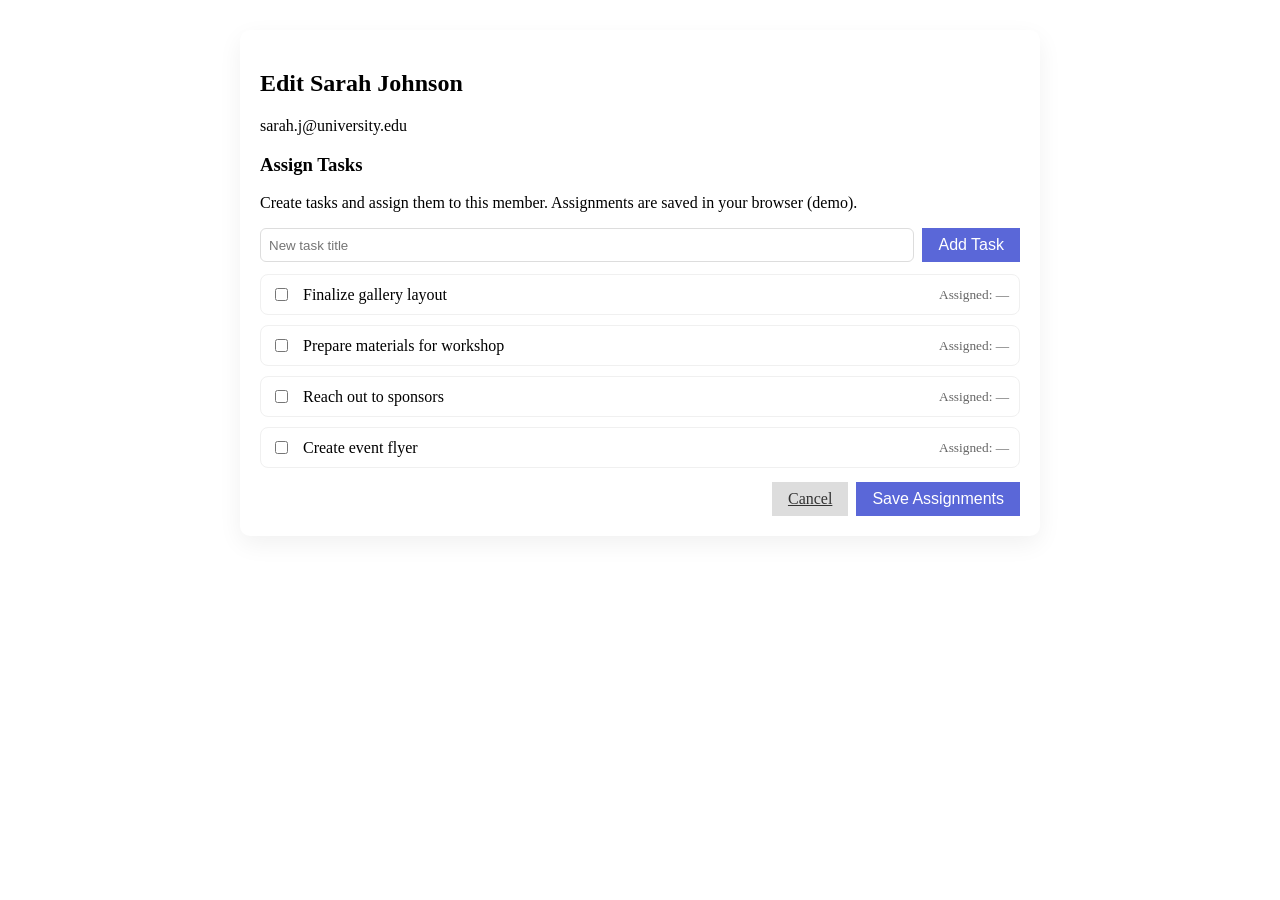
<file: admin-edit-member.html>
<!DOCTYPE html>
<html lang="en">
<head>
    <meta charset="utf-8">
    <meta name="viewport" content="width=device-width, initial-scale=1">
    <title>Admin — Edit Member</title>
    <link rel="stylesheet" href="profile-styles.css">
    <style>
        .admin-card{max-width:760px;margin:30px auto;padding:20px;background:#fff;border-radius:10px;box-shadow:0 8px 24px rgba(0,0,0,0.06)}
        .task-list{list-style:none;padding:0;margin:0;display:flex;flex-direction:column;gap:10px}
        .task-row{display:flex;align-items:center;gap:12px;padding:10px;border:1px solid #f0f0f0;border-radius:8px}
        .task-row label{flex:1}
        .form-actions{display:flex;justify-content:flex-end;gap:8px;margin-top:14px}
    </style>
</head>
<body>
    <!-- <header>
        <div class="container">
            <h1>Admin Edit Member</h1>
        </div>
    </header> -->

    <!-- <main class="container"> -->
        <div class="admin-card">
            <h2 id="member-title">Edit Member</h2>
            <p id="member-info">Loading...</p>

            <h3>Assign Tasks</h3>
            <p class="note">Create tasks and assign them to this member. Assignments are saved in your browser (demo).</p>

            <div style="display:flex;gap:8px;margin-bottom:12px">
                <input id="new-task-title" placeholder="New task title" style="flex:1;padding:8px;border:1px solid #ddd;border-radius:6px">
                <button id="add-task" class="btn-primary">Add Task</button>
            </div>

            <ul id="tasks" class="task-list"></ul>

            <div class="form-actions">
                <a href="index.html" class="btn-secondary">Cancel</a>
                <button id="save" class="btn-primary">Save Assignments</button>
            </div>
        </div>
    <!-- </main> -->

    <script>
        (function(){
            const params = new URLSearchParams(location.search);
            const memberId = params.get('memberId') || 'member-001';

            // sample members map (in real app this would come from server)
            const members = {
                'member-001': {id:'member-001', name:'Sarah Johnson', email:'sarah.j@university.edu'},
                'member-002': {id:'member-002', name:'Michael Chen', email:'m.chen@university.edu'},
                'member-003': {id:'member-003', name:'Emma Williams', email:'e.williams@university.edu'},
                'member-004': {id:'member-004', name:'James Rodriguez', email:'j.rodriguez@university.edu'},
                'member-005': {id:'member-005', name:'Olivia Brown', email:'o.brown@university.edu'},
                'member-006': {id:'member-006', name:'David Kim', email:'d.kim@university.edu'}
            };

            // load tasks list from localStorage (array of {id,title}) or fallback to sample
            const TASKS_KEY = 'tasks_list';
            const tasksSample = [
                {id:'1', title:'Finalize gallery layout'},
                {id:'2', title:'Prepare materials for workshop'},
                {id:'3', title:'Reach out to sponsors'},
                {id:'4', title:'Create event flyer'}
            ];

            function loadTasks(){
                try{
                    const raw = localStorage.getItem(TASKS_KEY);
                    if(!raw) return tasksSample.slice();
                    return JSON.parse(raw);
                }catch(e){ return tasksSample.slice(); }
            }

            function saveTasks(list){ localStorage.setItem(TASKS_KEY, JSON.stringify(list)); }

            const member = members[memberId] || {id:memberId, name:'Unknown'};
            document.getElementById('member-title').textContent = 'Edit  ' + member.name;
            document.getElementById('member-info').textContent = member.email || '';

            const ul = document.getElementById('tasks');

            function renderTasks(){
                ul.innerHTML = '';
                const tasks = loadTasks();
                tasks.forEach(t => {
                    const assigned = localStorage.getItem('task_assigned_' + t.id) || null;
                    const li = document.createElement('li');
                    li.className = 'task-row';
                    li.innerHTML = `
                        <input type="checkbox" class="assign-checkbox" data-task-id="${t.id}" ${assigned===memberId ? 'checked' : ''}>
                        <label>${t.title}</label>
                        <small style="color:#666">Assigned: ${assigned || '—'}</small>
                    `;
                    ul.appendChild(li);
                });
            }

            // add task handler
            document.getElementById('add-task').addEventListener('click', function(){
                const input = document.getElementById('new-task-title');
                const title = (input.value || '').trim();
                if(!title) return input.focus();
                const tasks = loadTasks();
                const id = Date.now().toString();
                tasks.unshift({id:id, title:title});
                saveTasks(tasks);
                input.value = '';
                renderTasks();
            });

            renderTasks();

            document.getElementById('save').addEventListener('click', function(){
                // Iterate checkboxes and write assignments to localStorage
                Array.from(document.querySelectorAll('.assign-checkbox')).forEach(cb => {
                    const taskId = cb.dataset.taskId;
                    const key = 'task_assigned_' + taskId;
                    if(cb.checked){
                        localStorage.setItem(key, memberId);
                    } else {
                        if(localStorage.getItem(key) === memberId) localStorage.removeItem(key);
                    }
                });
                alert('Assignments saved (demo). Returning to Members list.');
                location.href = 'index.html';
            });
        })();
    </script>
</body>
</html>
</file>
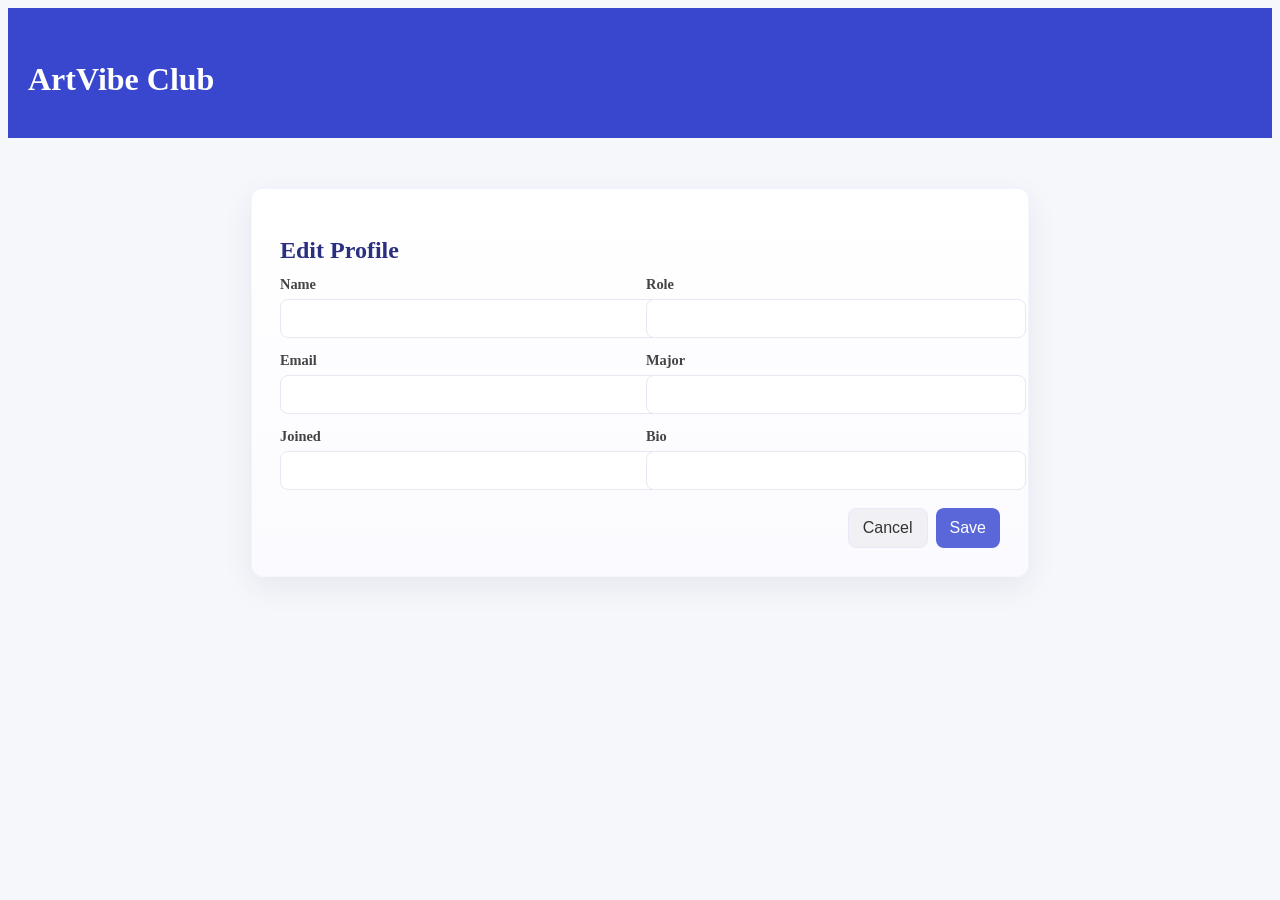
<file: edit-profile.html>
<!DOCTYPE html>
<html lang="en">
<head>
    <meta charset="utf-8">
    <meta name="viewport" content="width=device-width, initial-scale=1">
    <title>Edit Profile - ArtVibe Club</title>
    <link rel="stylesheet" href="profile-styles.css">
    <style>
        /* Improved edit form styles */
        body { background: #f6f7fb; }
        main { padding: 20px; }
        .edit-card{
            max-width:720px;
            margin:30px auto;
            padding:28px;
            background: linear-gradient(180deg,#ffffff,#fbfbff);
            border-radius:12px;
            box-shadow:0 10px 30px rgba(50,50,93,0.08);
            border:1px solid rgba(99,102,241,0.06);
        }
        .edit-card h2{margin-bottom:12px;color:#2b2f81;font-weight:700}
        .edit-row{display:flex;gap:12px;margin-bottom:14px}
        .edit-row .col{flex:1}
        .edit-card label{display:block;font-size:0.9rem;color:#444;margin-bottom:6px;font-weight:600}
        .edit-card input[type="text"], .edit-card input[type="email"]{
            width:100%;
            padding:10px 12px;
            border:1px solid #e6e9f2;
            border-radius:8px;
            background:#fff;
            font-size:0.95rem;
            transition:box-shadow .15s,border-color .15s;
        }
        .edit-card input:focus{outline:none;border-color:#6c7ae0;box-shadow:0 8px 20px rgba(108,122,224,0.12)}
        .form-actions{display:flex;gap:8px;justify-content:flex-end;margin-top:18px}
        .btn-primary{border-radius:8px;padding:10px 14px}
        .btn-secondary{border-radius:8px;padding:10px 14px;background:#f1f1f5;border:1px solid #e9e9f9}
        @media(max-width:600px){.edit-row{flex-direction:column}}
    </style>
</head>
<body>
    <header>
        <div class="container">
            <h1>ArtVibe Club</h1>
        </div>
    </header>

    <main>
        <div class="edit-card">
            <h2>Edit Profile</h2>
            <form id="edit-form">
                <div class="edit-row">
                    <div class="col">
                        <label for="name">Name</label>
                        <input id="name" name="name" type="text" required>
                    </div>
                    <div class="col">
                        <label for="role">Role</label>
                        <input id="role" name="role" type="text">
                    </div>
                </div>

                <div class="edit-row">
                    <div class="col">
                        <label for="email">Email</label>
                        <input id="email" name="email" type="email" required>
                    </div>
                    <div class="col">
                        <label for="major">Major</label>
                        <input id="major" name="major" type="text">
                    </div>
                </div>

                <div class="edit-row">
                    <div class="col">
                        <label for="joined">Joined</label>
                        <input id="joined" name="joined" type="text">
                    </div>
                    <div class="col">
                        <label for="bio">Bio</label>
                        <input id="bio" name="bio" type="text">
                    </div>
                </div>

                <div class="form-actions">
                    <button type="button" class="btn-secondary" id="cancel">Cancel</button>
                    <button type="submit" class="btn-primary">Save</button>
                </div>
            </form>
        </div>
    </main>

    <script>
        // Prefill form from query or fallback sample data
        (function () {
            function qs(name){
                const params = new URLSearchParams(location.search);
                return params.get(name);
            }

            const memberId = qs('memberId') || '';
            // Simple static mapping for demo — in real app, fetch from server
            const samples = {
                'member-001': {
                    name: 'Sarah Johnson',
                    email: 'sarah.j@university.edu',
                    major: 'Fine Arts',
                    role: 'President',
                    joined: 'Jan 2023',
                    bio: 'Creative director, painting & mixed media.'
                }
            };

            const data = samples[memberId] || {name:'', email:'', major:'', role:'', joined:'', bio:''};
            document.getElementById('name').value = data.name;
            document.getElementById('email').value = data.email;
            document.getElementById('major').value = data.major;
            document.getElementById('role').value = data.role;
            document.getElementById('joined').value = data.joined;
            document.getElementById('bio').value = data.bio;

            document.getElementById('cancel').addEventListener('click', function(){
                // go back to profile
                location.href = 'member-profile.html';
            });

            document.getElementById('edit-form').addEventListener('submit', function (e) {
                e.preventDefault();
                // For static demo, just show a confirmation and return to profile
                alert('Profile saved (demo). Returning to profile.');
                location.href = 'member-profile.html';
            });
        })();
    </script>
</body>
</html>
</file>
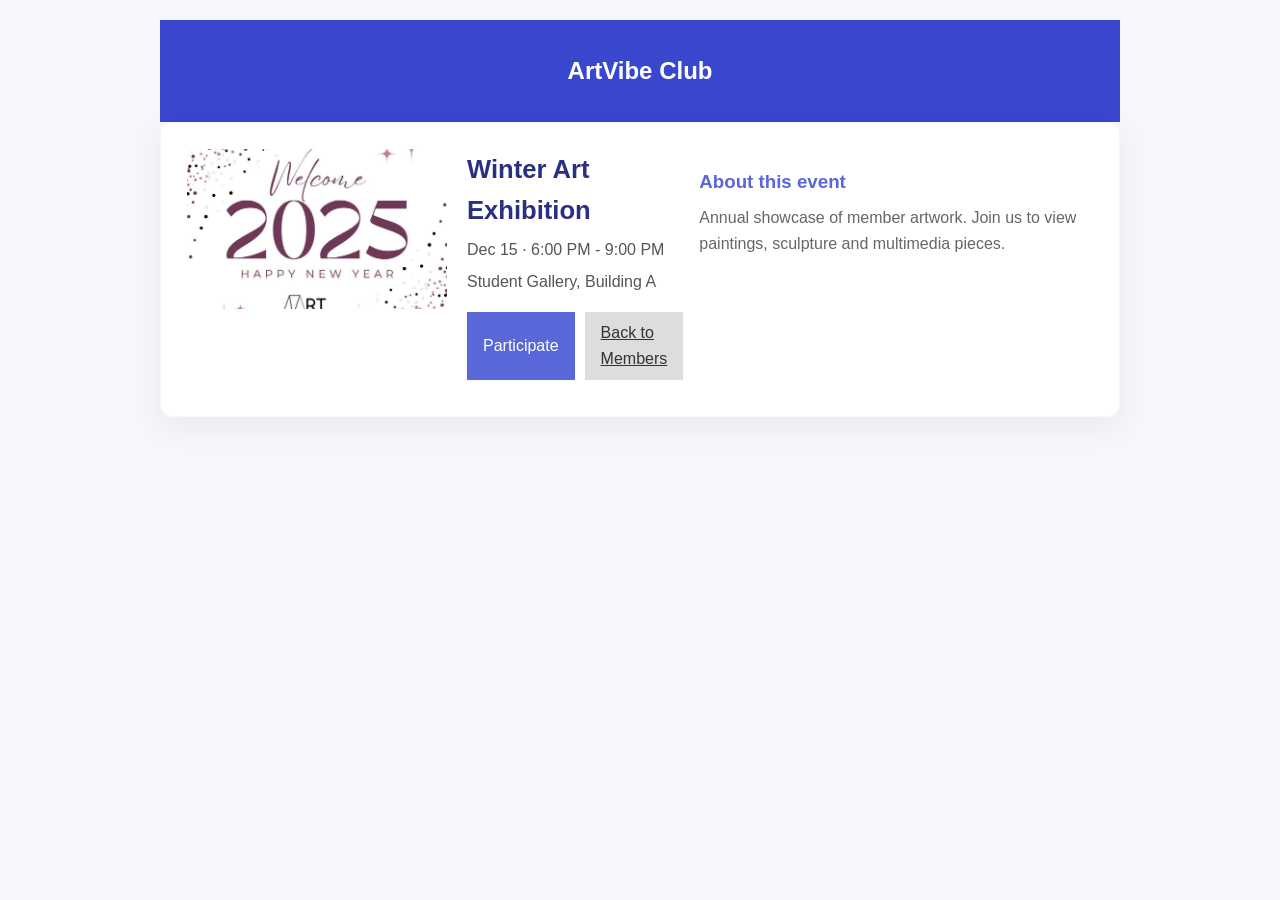
<file: event-detail.html>
<!DOCTYPE html>
<html lang="en">
<head>
    <meta charset="utf-8">
    <meta name="viewport" content="width=device-width, initial-scale=1">
    <title>Event Details - ArtVibe Club</title>
    <link rel="stylesheet" href="members-styles.css">
    <style>
        body{background:#f6f7fb;font-family:Arial,Helvetica,sans-serif;color:#222}
        .container{max-width:1000px;margin:0 auto;padding:20px}
        .event-card{background:#fff;border-radius:12px;padding:26px;box-shadow:0 10px 30px rgba(34,36,76,0.06);border:1px solid rgba(99,102,241,0.06)}
        .event-header{display:flex;gap:20px;align-items:flex-start}
        .event-image{width:260px;height:160px;object-fit:cover;border-radius:10px;flex-shrink:0}
        .event-meta h1{margin:0 0 6px 0;color:#2b2f81;font-size:1.6rem}
        .event-meta p{margin:6px 0;color:#555}
        .event-details{margin-top:18px;color:#444;line-height:1.6}
        .actions{display:flex;gap:10px;margin-top:18px}
        .participating{background:#2f855a;color:#fff}
        .note{color:#666;margin-top:10px}
        @media (max-width:720px){
            .event-header{flex-direction:column;align-items:stretch}
            .event-image{width:100%;height:200px;border-radius:8px}
            .event-meta{margin-top:10px}
        }
    </style>
</head>
<body>
    <div class="container">
        <header>
            <h2>ArtVibe Club</h2>
        </header>

        <div class="event-card" id="event-card">
            <div class="event-header">
                <img id="event-image" class="event-image" src="post-image.jpg" alt="event">
                <div class="event-meta">
                    <h1 id="event-title">Event Title</h1>
                    <p id="event-date">Dec 15 · 6:00 PM - 9:00 PM</p>
                    <p id="event-location">Student Gallery, Building A</p>
                    <div class="actions">
                        <button id="participate-btn" class="btn-primary">Participate</button>
                        <a href="members-page.html" class="btn-secondary">Back to Members</a>
                    </div>
                    <div id="participation-note" class="note" aria-live="polite"></div>
                </div>
            </div>

            <div class="event-details" id="event-details">
                <h3>About this event</h3>
                <p id="event-description">Full event description goes here. This is a static demo page showing details about the selected event.</p>
            </div>
        </div>
    </div>

    <script>
        // Render event details based on ?eventId= query parameter and enable participate
        (function(){
            function qs(name){ const p = new URLSearchParams(location.search); return p.get(name); }
            const id = qs('eventId') || '1';

            // Sample events map
            const events = {
                '1':{
                    title: 'Winter Art Exhibition',
                    date: 'Dec 15 · 6:00 PM - 9:00 PM',
                    location: 'Student Gallery, Building A',
                    img: 'post-image.jpg',
                    desc: 'Annual showcase of member artwork. Join us to view paintings, sculpture and multimedia pieces.'
                },
                '2':{
                    title: 'Photography Workshop',
                    date: 'Dec 20 · 3:00 PM - 5:00 PM',
                    location: 'Media Lab, Building C',
                    img: 'post-image2.jpg',
                    desc: 'Learn portrait photography techniques with hands-on exercises led by club officers.'
                },
                '3':{
                    title: 'Club Meeting',
                    date: 'Jan 05 · 5:00 PM - 7:00 PM',
                    location: 'Club Room 302',
                    img: 'post-image3.jpg',
                    desc: 'Monthly planning and social gathering — all members welcome to propose ideas and volunteer.'
                }
            };

            const ev = events[id] || events['1'];
            document.getElementById('event-title').textContent = ev.title;
            document.getElementById('event-date').textContent = ev.date;
            document.getElementById('event-location').textContent = ev.location;
            document.getElementById('event-image').src = ev.img;
            document.getElementById('event-description').textContent = ev.desc;

            const key = 'participate_event_' + id;
            const btn = document.getElementById('participate-btn');
            const note = document.getElementById('participation-note');

            function updateState(){
                const joined = localStorage.getItem(key) === '1';
                if(joined){ btn.textContent = 'You are participating'; btn.classList.add('participating'); btn.disabled = true; note.textContent = 'You are signed up for this event.'; }
                else { btn.textContent = 'Participate'; btn.classList.remove('participating'); btn.disabled = false; note.textContent = ''; }
            }

            btn.addEventListener('click', function(){
                localStorage.setItem(key,'1');
                updateState();
                alert('Participation recorded (demo).');
            });

            updateState();
        })();
    </script>
</body>
</html>
</file>
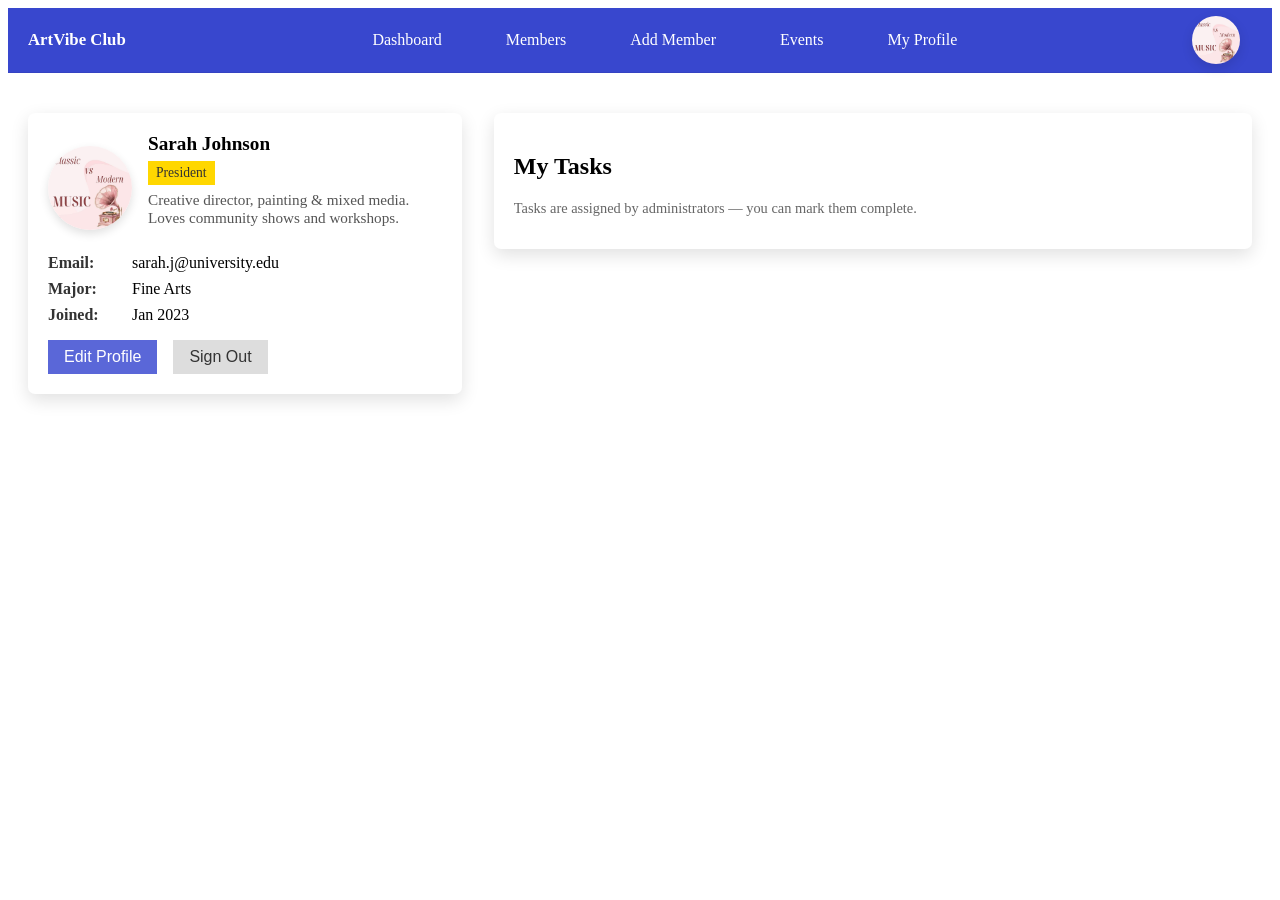
<file: member-profile.html>
<!DOCTYPE html>
<html lang="en">
<head>
    <meta charset="UTF-8">
    <meta name="viewport" content="width=device-width, initial-scale=1.0">
    <!DOCTYPE html>
    <html lang="en">
    <head>
        <meta charset="UTF-8">
        <meta name="viewport" content="width=device-width, initial-scale=1.0">
        <link rel="stylesheet" href="profile-styles.css">
        <title>Member Profile - ArtVibe Club</title>
    </head>
    <body class="member-view" data-member-id="member-001">
        <nav>
            <div class="container">
                <div class="nav-left">
                    <a class="nav-brand" href="index.html">ArtVibe Club</a>
                </div>
                <ul>
                    <li><a href="index.html">Dashboard</a></li>
                    <li><a href="members-page.html">Members</a></li>
                    <li><a href="members-page.html#add-member">Add Member</a></li>
                    <li><a href="members-page.html#events">Events</a></li>
                    <li><a href="member-profile.html">My Profile</a></li>
                </ul>
                <img class="profile-image" src="post-image3.jpg" alt="profile">
            </div>
        </nav>

        <div class="profile-main container">

            <aside class="profile-info">
                <div class="profile-header">
                    <img class="profile-avatar" src="post-image3.jpg" alt="Member avatar">
                    <div class="profile-meta">
                        <h2 id="member-name">Sarah Johnson</h2>
                        <div class="role-row"><span class="badge badge-president">President</span></div>
                        <p class="member-bio">Creative director, painting & mixed media. Loves community shows and workshops.</p>
                    </div>
                </div>

                <div class="info-list">
                    <div class="info-row"><strong>Email:</strong> <span id="member-email">sarah.j@university.edu</span></div>
                    <div class="info-row"><strong>Major:</strong> <span id="member-major">Fine Arts</span></div>
                    <div class="info-row"><strong>Joined:</strong> <span id="member-joined">Jan 2023</span></div>
                </div>

                <div class="form-actions">
                    <button class="btn-primary" id="edit-profile">Edit Profile</button>
                    <button class="btn-secondary" id="sign-out">Sign Out</button>
                </div>
            </aside>

            <section class="member-tasks">
                <h2>My Tasks</h2>
                <p class="member-note">Tasks are assigned by administrators — you can mark them complete.</p>

                <ul class="task-list" id="task-list"></ul>
            </section>

        </div>

        <script>
            // Member-only view: show only tasks assigned to current member and prevent member deletes/adds
            document.addEventListener('DOMContentLoaded', function () {
                const body = document.body;
                const memberId = body.dataset.memberId || '';
                const isMemberView = body.classList.contains('member-view');
                const taskList = document.getElementById('task-list');

                // Render tasks dynamically from localStorage 'tasks_list'
                function loadTasks(){
                    try{ return JSON.parse(localStorage.getItem('tasks_list') || '[]'); }catch(e){ return [] }
                }

                function renderTasksForMember(){
                    taskList.innerHTML = '';
                    const tasks = loadTasks();
                    tasks.forEach(t => {
                        const assignedLocal = localStorage.getItem('task_assigned_' + t.id) || null;
                        const assigned = assignedLocal !== null ? assignedLocal : (t.assigned || '');
                        if(isMemberView && assigned !== memberId) return;
                        const li = document.createElement('li');
                        li.className = 'task-item' + (localStorage.getItem('task_completed_' + t.id) === '1' ? ' completed' : '');
                        li.dataset.id = t.id;
                        li.innerHTML = `<label><input type="checkbox" class="task-checkbox" ${localStorage.getItem('task_completed_' + t.id) === '1' ? 'checked' : ''}> ${t.title}</label>
                            <span class="task-meta">${t.due || ''}</span>
                            <button class="btn-small btn-delete btn-task-delete">Delete</button>`;
                        taskList.appendChild(li);
                    });
                    // hide delete buttons for members
                    if(isMemberView) Array.from(taskList.querySelectorAll('.btn-task-delete')).forEach(btn => btn.style.display = 'none');
                }

                renderTasksForMember();

                // Allow marking tasks complete/incomplete and persist
                taskList.addEventListener('change', function (e) {
                    if (e.target.classList.contains('task-checkbox')) {
                        const li = e.target.closest('.task-item');
                        if (!li) return;
                        const id = li.dataset.id;
                        const completed = e.target.checked;
                        li.classList.toggle('completed', completed);
                        if(completed) localStorage.setItem('task_completed_' + id, '1'); else localStorage.removeItem('task_completed_' + id);
                    }
                });

                // Prevent member-side deletion via clicks (safety)
                document.addEventListener('click', function (e) {
                    if (e.target.classList.contains('btn-task-delete')) {
                        if (isMemberView) {
                            // ignore — only admins can delete tasks
                            e.preventDefault();
                            return;
                        }
                        const li = e.target.closest('.task-item');
                        if (li) li.remove();
                    }
                });

                // Wire Edit Profile button to static edit page, passing memberId
                const editBtn = document.getElementById('edit-profile');
                if (editBtn) {
                    editBtn.addEventListener('click', function () {
                        // navigate to the static edit page; include member id in query
                        const qs = memberId ? ('?memberId=' + encodeURIComponent(memberId)) : '';
                        window.location.href = 'edit-profile.html' + qs;
                    });
                }
            });
        </script>
    </body>
    </html>
</file>
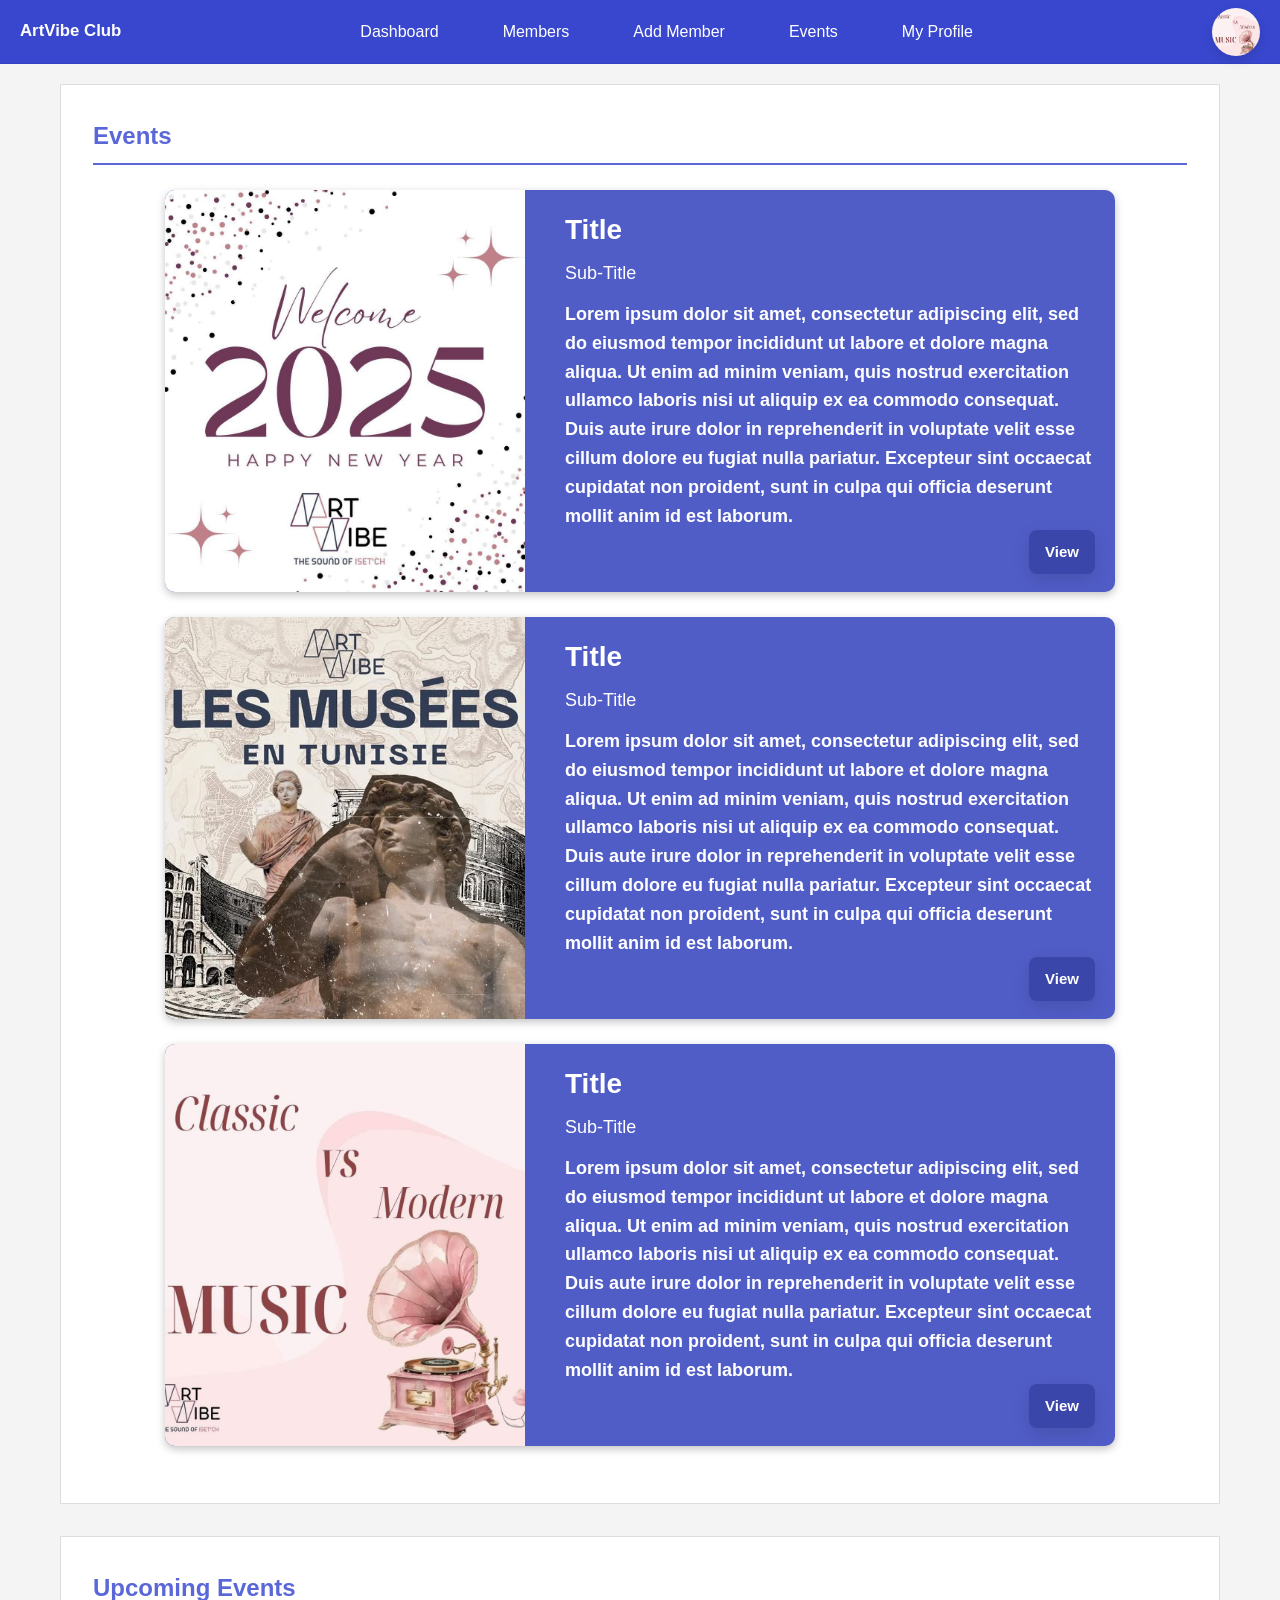
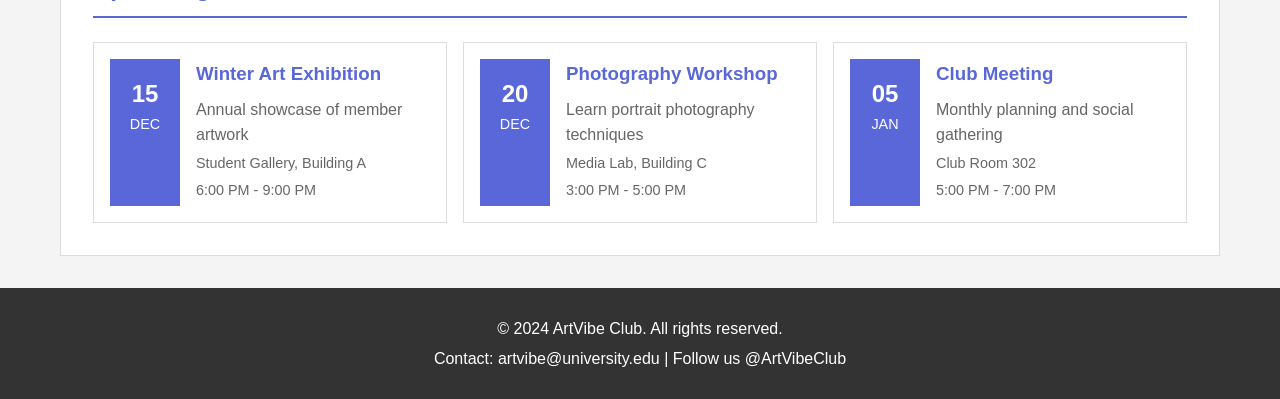
<file: members-page.html>
<!DOCTYPE html>
<html lang="en">
<head>
    <meta charset="UTF-8">
    <meta name="viewport" content="width=device-width, initial-scale=1.0">
    <title>ArtVibe - Member Management</title>
    <link rel="stylesheet" href="members-styles.css">
</head>
<body>
    <nav>
        <div class="container">
            <div class="nav-left">
                <a class="nav-brand" href="index.html">ArtVibe Club</a>
            </div>
            <ul>
                <li><a href="index.html">Dashboard</a></li>
                <li><a href="members-page.html">Members</a></li>
                <li><a href="members-page.html#add-member">Add Member</a></li>
                <li><a href="members-page.html#events">Events</a></li>
                <li><a href="member-profile.html">My Profile</a></li>
            </ul>
            <img class="profile-image" src="post-image3.jpg" alt="profile">
        </div>
    </nav>

    <main class="container">

        <section id="Events" class="section">
            <h2>Events</h2>
            <div class="member-event">
                <img class="post-image" src="post-image.jpg" alt="">
                <div class="post-details">
                    <h3>Title</h3>
                    <h4>Sub-Title</h4>
                    <div>Lorem ipsum dolor sit amet, consectetur adipiscing elit, sed do eiusmod tempor incididunt ut labore et dolore magna aliqua. Ut enim ad minim veniam, quis nostrud exercitation ullamco laboris nisi ut aliquip ex ea commodo consequat. Duis aute irure dolor in reprehenderit in voluptate velit esse cillum dolore eu fugiat nulla pariatur. Excepteur sint occaecat cupidatat non proident, sunt in culpa qui officia deserunt mollit anim id est laborum.</div>
                    <div class="button-position">
                        <a class="post-button" href="event-detail.html?eventId=1">View</a>
                    </div>
                </div>
                
            </div>
            <div class="member-event">
                <img class="post-image" src="post-image2.jpg" alt="">
                <div class="post-details">
                    <h3>Title</h3>
                    <h4>Sub-Title</h4>
                    <div>Lorem ipsum dolor sit amet, consectetur adipiscing elit, sed do eiusmod tempor incididunt ut labore et dolore magna aliqua. Ut enim ad minim veniam, quis nostrud exercitation ullamco laboris nisi ut aliquip ex ea commodo consequat. Duis aute irure dolor in reprehenderit in voluptate velit esse cillum dolore eu fugiat nulla pariatur. Excepteur sint occaecat cupidatat non proident, sunt in culpa qui officia deserunt mollit anim id est laborum.</div>
                    <div class="button-position">
                        <a class="post-button" href="event-detail.html?eventId=2">View</a>
                    </div>
                </div>
            </div>
            <div class="member-event">
                <img class="post-image" src="post-image3.jpg" alt="">
                <div class="post-details">
                    <h3>Title</h3>
                    <h4>Sub-Title</h4>
                    <div>Lorem ipsum dolor sit amet, consectetur adipiscing elit, sed do eiusmod tempor incididunt ut labore et dolore magna aliqua. Ut enim ad minim veniam, quis nostrud exercitation ullamco laboris nisi ut aliquip ex ea commodo consequat. Duis aute irure dolor in reprehenderit in voluptate velit esse cillum dolore eu fugiat nulla pariatur. Excepteur sint occaecat cupidatat non proident, sunt in culpa qui officia deserunt mollit anim id est laborum.</div>
                    <div class="button-position">
                        <a class="post-button" href="event-detail.html?eventId=3">View</a>
                    </div>
                </div>
            </div>
        </section>

<!-- UPCOMING EVENTS -->
        <section id="events" class="section">
            <h2>Upcoming Events</h2>
            <div class="events-grid">
                <div class="event-card">
                    <div class="event-date">
                        <span class="date-day">15</span>
                        <span class="date-month">DEC</span>
                    </div>
                    <div class="event-details">
                        <h3>Winter Art Exhibition</h3>
                        <p>Annual showcase of member artwork</p>
                        <p class="event-location">Student Gallery, Building A</p>
                        <p class="event-time">6:00 PM - 9:00 PM</p>
                    </div>
                </div>
                <div class="event-card">
                    <div class="event-date">
                        <span class="date-day">20</span>
                        <span class="date-month">DEC</span>
                    </div>
                    <div class="event-details">
                        <h3>Photography Workshop</h3>
                        <p>Learn portrait photography techniques</p>
                        <p class="event-location">Media Lab, Building C</p>
                        <p class="event-time">3:00 PM - 5:00 PM</p>
                    </div>
                </div>
                <div class="event-card">
                    <div class="event-date">
                        <span class="date-day">05</span>
                        <span class="date-month">JAN</span>
                    </div>
                    <div class="event-details">
                        <h3>Club Meeting</h3>
                        <p>Monthly planning and social gathering</p>
                        <p class="event-location">Club Room 302</p>
                        <p class="event-time">5:00 PM - 7:00 PM</p>
                    </div>
                </div>
            </div>
        </section>
    </main>

    <footer>
        <div class="container">
            <p>&copy; 2024 ArtVibe Club. All rights reserved.</p>
            <p>Contact: artvibe@university.edu | Follow us @ArtVibeClub</p>
        </div>
    </footer>
</body>
</html>
</file>
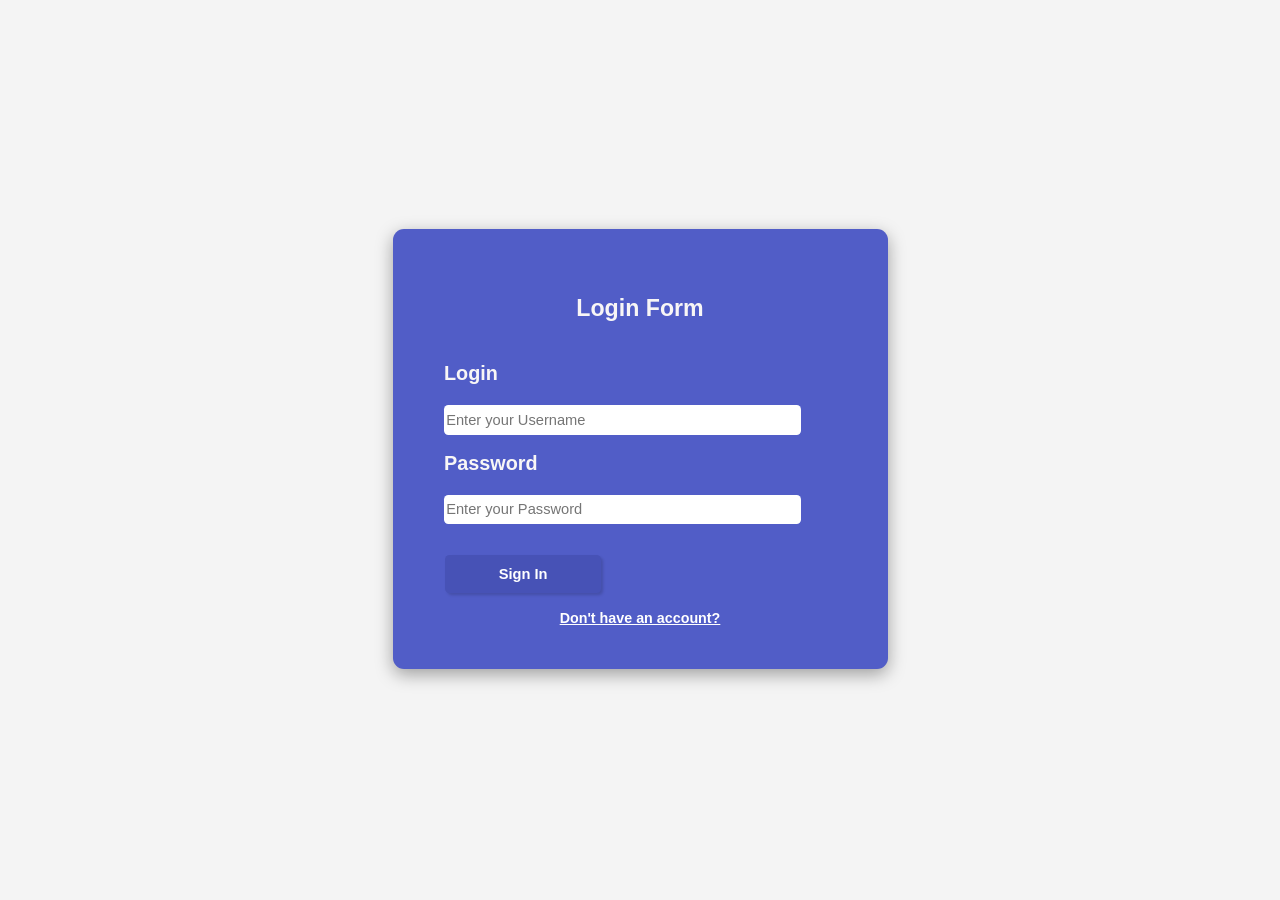
<file: sign-in.html>
<!DOCTYPE html>
<html lang="en">
<head>
    <meta charset="UTF-8">
    <meta name="viewport" content="width=device-width, initial-scale=1.0">
    <link rel="stylesheet" href="signin-styles.css">
    <title>Document</title>
</head>
<body>
    <div class="centered-div">
        <div class="sign-in-box">
            <h3>Login Form</h3>
            <table>
               <form action="/Databse/login.php" method="POST">
                    <tr>
                        <td class="td-style">
                            <label for="">Login</label>
                        </td>
                    </tr>
                    <tr>
                        <td class="td-style">
                            <input type="text" name="member_email" id="" placeholder="Enter your Username">
                        </td>
                    </tr>
                    <tr>
                        <td class="td-style">
                            <label for="">Password</label>
                        </td>
                    </tr>
                    <tr>
                        <td class="td-style">
                            <input type="password" name="member_password" id="" placeholder="Enter your Password">
                        </td>
                    </tr>
                    <tr>
                        <td>
                            <button type="submit" class="sign-in-button">Sign In</button>
                        </td>
                    </tr>
               </form>
            </table>
            
            <a href="sign-up.html">Don't have an account?</a>
        </div>
    </div>
</body>
</html>
</file>
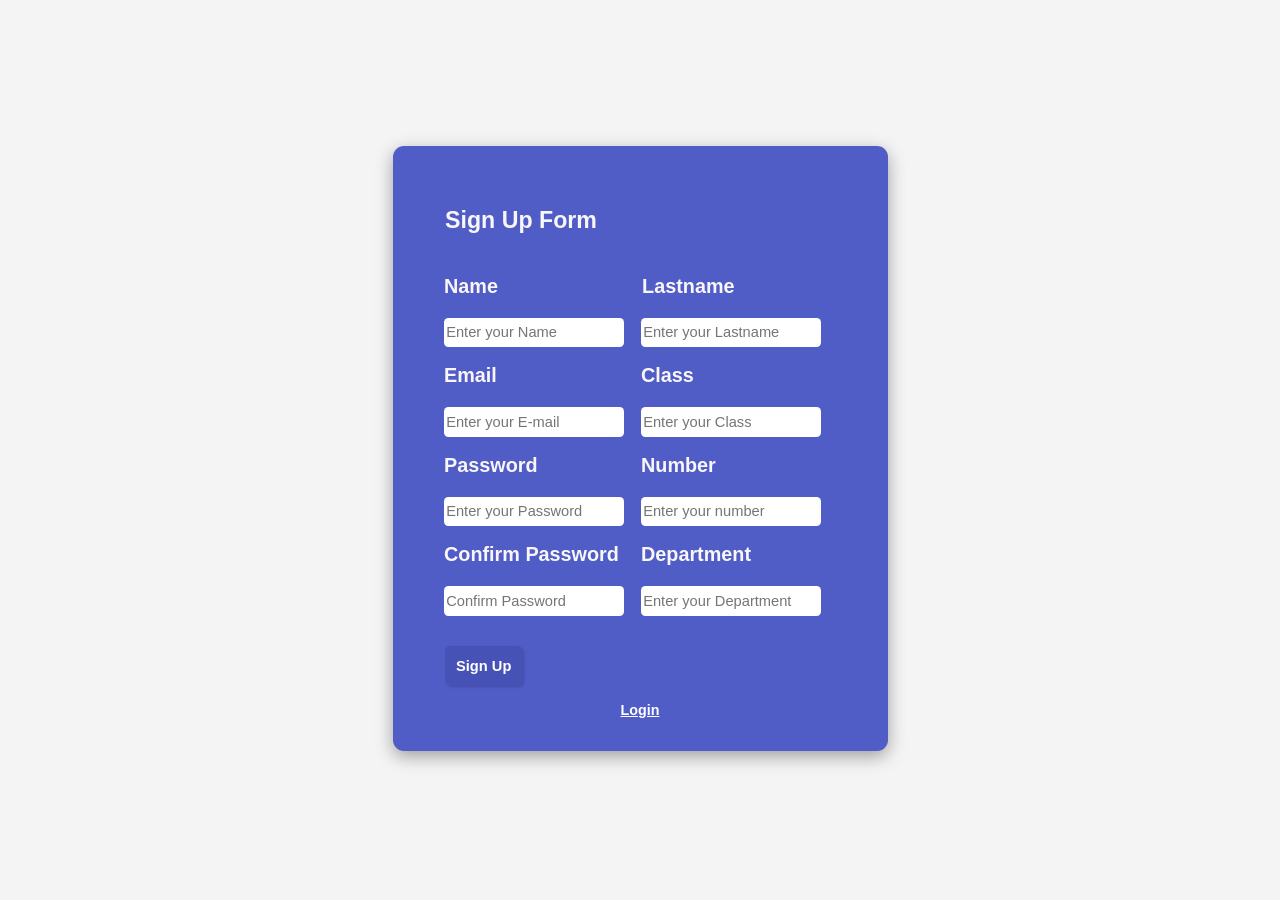
<file: sign-up.html>
<!DOCTYPE html>
<html lang="en">
<head>
    <meta charset="UTF-8">
    <meta name="viewport" content="width=device-width, initial-scale=1.0">
    <link rel="stylesheet" href="signin-styles.css">
    <title>Document</title>
</head>
<body>
    <div class="centered-div">
        <div class="sign-up-box">
            
            <table >
               <form action="./Databse/save_member.php" method="POST">
                    <tr >
                        <td colspan="2">
                            <h3>Sign Up Form</h3>
                        </td>
                    </tr>
                    <tr>
                        <td class="td-style">
                            <label for="">Name</label>
                        </td>
                        <td>
                            <label for="">Lastname</label>
                        </td>
                    </tr>
                    <tr>
                        <td class="td-style">
                            <input type="text" name="member_name" id="" placeholder="Enter your Name" required>
                        </td>
                        <td class="td-style">
                            <input type="text" name="member_lastname" id="" placeholder="Enter your Lastname" required>
                        </td>
                    </tr>
                    <tr>
                        <td class="td-style">
                            <label for="">Email</label>
                        </td>
                        <td class="td-style">
                            <label for="">Class</label>
                        </td>
                    </tr>
                    <tr>
                        <td class="td-style">
                            <input type="email" name="member_email" id="" placeholder="Enter your E-mail" required>
                        </td>
                        <td class="td-style">
                            <input type="text" name="member_class" id="" placeholder="Enter your Class" required>
                        </td>
                    </tr>
                    
                    <tr>
                        <td class="td-style">
                            <label for="">Password</label>
                        </td>
                        <td class="td-style">
                            <label for="">Number</label>
                        </td>
                    </tr>
                    <tr>
                        <td class="td-style">
                            <input type="password" name="member_password" placeholder="Enter your Password" required>
                        </td>
                        <td class="td-style">
                            <input type="number" name="member_number" id="" placeholder="Enter your number" required>
                        </td>
                    </tr>
                    <tr>
                        <td class="td-style">
                            <label for="">Confirm Password</label>
                        </td>
                        <td class="td-style">
                            <label for="">Department</label>
                        </td>
                    </tr>
                    <tr>
                        <td class="td-style">
                            <input type="password" name="confirm_password" placeholder="Confirm Password" required>
                        </td>
                        <td class="td-style">
                            <input type="text" name="member_department" id="" placeholder="Enter your Department" required>
                        </td>
                    </tr>
                    <tr>
                        <td>
                            <button class="sign-in-button" type="submit">Sign Up</button>
                        </td>
                    </tr>
                    
               </form>
            </table>
            
            <a href="sign-in.html">Login</a>
        </div>
    </div>
</body>
</html>
</file>
<file: profile-styles.css>
/* Reset and Base Styles */
/* * {
    margin: 0;
    padding: 0;
    box-sizing: border-box;
}

body {
    font-family: Arial, sans-serif;
    line-height: 1.6;
    color: #333;
    background-color: #f4f4f4;
} */

.container {
    max-width: 100%;
    margin: 0 auto;
    padding: 0 20px;
    display: flex;
    justify-content: space-between;
    align-items: center ;
}

/* Header Styles */
header {
    background-color: #3847ce;
    color: white;
    padding: 2rem 0;
    text-align: center;
}

header h1 {
    font-size: 2rem;
    margin-bottom: 0.5rem;
}

.tagline {
    font-size: 1rem;
}

/* Navigation Styles */
.nav-brand{color:#fff;font-weight:700;text-decoration:none;font-size:1.05rem;margin-right:12px;display:inline-flex;align-items:center}
.nav-left{display:flex;align-items:center;height:100%}
nav {
    height: 64px; /* slightly reduced */
    background-color: #3847ce; /* club color */
    border-bottom: 1px solid rgba(0,0,0,0.06);
    color: white;
}
.profile-image{
    height:48px;
    width:48px;
    border-radius: 50%;
    object-fit: cover;
    margin-right:12px;
    box-shadow: rgba(0, 0, 0, 0.12) 0px 4px 12px;
}
nav ul {
    list-style: none;
    display: flex;
    justify-content: center;
    align-items: center;
    padding: 0;
    height:100%;
}

nav .container { height: 100%; align-items: center; }

nav ul li a { display:inline-flex; align-items:center; height:100%; }

nav ul li {
    margin: 0 1rem;
}

nav ul li a {
    text-decoration: none;
    color: #fff;
    padding: 0.5rem 1rem;
    border-radius:6px;
}

nav ul li a:hover {
    background-color: rgba(255,255,255,0.08);
    color: #fff;
}
.profile-main{
    display:flex;
    gap:2rem;
    justify-content: space-between;
    align-items: flex-start;
    margin-top:20px;
}
.profile-info{
    width:34%;
    background-color:white;
    margin-top:20px;
    padding:20px;
    border-radius: 7px;
    box-shadow: rgba(0, 0, 0, 0.12) 0px 6px 18px;
}
.profile-header{
    display:flex;
    gap:16px;
    align-items:center;
    margin-bottom:12px;
}
.profile-avatar{
    width:84px;
    height:84px;
    border-radius:50%;
    object-fit:cover;
    box-shadow: rgba(0,0,0,0.12) 0 4px 10px;
}
.profile-meta h2{ 
    margin:0 0 6px 0;
    font-size:1.2rem;
}
.member-bio{ 
    font-size:0.95rem;
    color:#555;
    margin-top:6px;
}
.info-list{
    margin-top:12px;
    display:flex;
    flex-direction:column;
    gap:8px;
}
.info-row strong{width:80px; display:inline-block; color:#333}
.member-tasks{
    width:62%;
    height:auto;
    background-color:white;
    margin-top:20px;
    padding:20px;
    border-radius: 7px;
    box-shadow: rgba(0, 0, 0, 0.12) 0px 6px 18px;
}

/* Task list styles */
.task-form{
    display:flex;
    gap:8px;
    margin-bottom:12px;
}
.task-form input[type="text"]{
    flex:1;
    padding:8px 10px;
    border:1px solid #ddd;
    border-radius:4px;
}
.task-list{list-style:none;padding:0;margin:0;display:flex;flex-direction:column;gap:10px}
.task-item{display:flex;align-items:center;justify-content:space-between;gap:12px;padding:10px;border:1px solid #f0f0f0;border-radius:6px}
.task-item label{flex:1;cursor:pointer}
.task-item .task-meta{color:#777;font-size:0.85rem;margin-left:12px}
.task-item.completed{background-color:#f0fff4;border-color:#d9f7e2;text-decoration:line-through;color:#666}
.btn-task-delete{background:#ff6b6b;border:none;padding:6px 8px;border-radius:4px;color:white}
.btn-task-delete:hover{opacity:0.95}

/* Member-only view: hide admin actions */
.member-view .btn-task-delete{display:none}
.member-note{font-size:0.9rem;color:#666;margin-bottom:12px}

/* Main Content */
main {
    padding: 2rem 0;
}

.section {
    background-color: white;
    padding: 2rem;
    margin-bottom: 2rem;
    border: 1px solid #ddd;
}

.section h2 {
    color: #5a67d8;
    margin-bottom: 1.5rem;
    font-size: 1.5rem;
    border-bottom: 2px solid #5a67d8;
    padding-bottom: 0.5rem;
}

/* Dashboard Stats */
.stats-grid {
    display: grid;
    grid-template-columns: repeat(auto-fit, minmax(200px, 1fr));
    gap: 1rem;
    margin-top: 1.5rem;
}

.stat-card {
    background-color: #5a67d8;
    color: white;
    padding: 1.5rem;
    text-align: center;
}

.stat-card h3 {
    font-size: 1rem;
    margin-bottom: 1rem;
}

.stat-number {
    font-size: 2rem;
    font-weight: bold;
}

/* Search Bar */
.search-bar {
    display: flex;
    gap: 1rem;
    margin-bottom: 1.5rem;
}

.search-input {
    flex: 1;
    padding: 0.5rem;
    border: 1px solid #ddd;
    font-size: 1rem;
}

.search-input:focus {
    outline: none;
    border-color: #5a67d8;
}

/* Members Table */
.members-table {
    width: 100%;
    border-collapse: collapse;
    margin-top: 1rem;
}

.members-table thead {
    background-color: #5a67d8;
    color: white;
}

.members-table th {
    padding: 0.75rem;
    text-align: left;
}

.members-table td {
    padding: 0.75rem;
    border-bottom: 1px solid #ddd;
}

.members-table tbody tr:hover {
    background-color: #f9f9f9;
}

/* Badges */
.badge {
    display: inline-block;
    padding: 0.25rem 0.5rem;
    font-size: 0.85rem;
}

.badge-president {
    background-color: #ffd700;
    color: #333;
}

.badge-officer {
    background-color: #5a67d8;
    color: white;
}

.badge-member {
    background-color: #ddd;
    color: #333;
}

/* Buttons */
.btn-primary,
.btn-secondary,
.btn-small {
    padding: 0.5rem 1rem;
    border: none;
    font-size: 1rem;
    cursor: pointer;
}

.btn-primary {
    background-color: #5a67d8;
    color: white;
}

.btn-primary:hover {
    background-color: #4c51bf;
}

.btn-secondary {
    background-color: #ddd;
    color: #333;
}

.btn-secondary:hover {
    background-color: #ccc;
}

.btn-small {
    padding: 0.25rem 0.5rem;
    font-size: 0.85rem;
    margin-right: 0.5rem;
}

.btn-edit {
    background-color: #48bb78;
    color: white;
}

.btn-edit:hover {
    background-color: #38a169;
}

.btn-delete {
    background-color: #f56565;
    color: white;
}

.btn-delete:hover {
    background-color: #e53e3e;
}

/* Form Styles */
.member-form {
    max-width: 800px;
    margin: 0 auto;
}

.form-row {
    display: grid;
    grid-template-columns: 1fr 1fr;
    gap: 1rem;
    margin-bottom: 1rem;
}

.form-group {
    display: flex;
    flex-direction: column;
}

.form-group label {
    margin-bottom: 0.25rem;
    font-weight: bold;
}

.form-group input,
.form-group select,
.form-group textarea {
    padding: 0.5rem;
    border: 1px solid #ddd;
    font-size: 1rem;
    font-family: inherit;
}

.form-group input:focus,
.form-group select:focus,
.form-group textarea:focus {
    outline: none;
    border-color: #5a67d8;
}

.form-actions {
    display: flex;
    gap: 1rem;
    margin-top: 1rem;
}

/* Events Grid */
.events-grid {
    display: grid;
    grid-template-columns: repeat(auto-fit, minmax(300px, 1fr));
    gap: 1rem;
    margin-top: 1rem;
}

.event-card {
    border: 1px solid #ddd;
    padding: 1rem;
    display: flex;
    gap: 1rem;
}

.event-card:hover {
    background-color: #f9f9f9;
}

.event-date {
    background-color: #5a67d8;
    color: white;
    padding: 1rem;
    text-align: center;
    min-width: 70px;
}

.date-day {
    display: block;
    font-size: 1.5rem;
    font-weight: bold;
}

.date-month {
    display: block;
    font-size: 0.9rem;
}

.event-details h3 {
    color: #5a67d8;
    margin-bottom: 0.5rem;
}

.event-details p {
    margin-bottom: 0.25rem;
    color: #666;
}

.event-location,
.event-time {
    font-size: 0.9rem;
}

/* Footer */
footer {
    background-color: #333;
    color: white;
    text-align: center;
    padding: 1.5rem 0;
    margin-top: 2rem;
}

footer p {
    margin: 0.25rem 0;
}

/* Responsive Design */
@media (max-width: 768px) {
    nav ul {
        flex-direction: column;
        align-items: center;
    }

    nav ul li {
        margin: 0.5rem 0;
    }

    .form-row {
        grid-template-columns: 1fr;
    }

    .members-table {
        font-size: 0.9rem;
    }

    .members-table th,
    .members-table td {
        padding: 0.5rem;
    }

    .stats-grid {
        grid-template-columns: 1fr;
    }

    .event-card {
        flex-direction: column;
    }
}

@media (max-width: 480px) {
    .container {
        padding: 0 10px;
    }

    .section {
        padding: 1rem;
    }

    header h1 {
        font-size: 1.5rem;
    }

    .search-bar {
        flex-direction: column;
    }

    .form-actions {
        flex-direction: column;
    }
}
</file>
<file: members-styles.css>
/* Reset and Base Styles */
* {
    margin: 0;
    padding: 0;
    box-sizing: border-box;
}

body {
    font-family: Arial, sans-serif;
    line-height: 1.6;
    color: #333;
    background-color: #f4f4f4;
}

.container {
    max-width: 1200px;
    margin: 0 auto;
    padding: 0 20px;
}

/* Header Styles */
header {
    background-color: #3847ce;
    color: white;
    padding: 2rem 0;
    text-align: center;
}

header h1 {
    font-size: 2rem;
    margin-bottom: 0.5rem;
}

.tagline {
    font-size: 1rem;
}

/* Navigation Styles */
/* Navigation Styles */
nav {
    background-color: #3847ce; /* club color */
    border-bottom: 1px solid rgba(0,0,0,0.06);
    height: 64px; /* slightly reduced */
    color: white;
}

/* keep nav container layout consistent with profile page without changing global .container */
nav .container {
    /* match profile container: full-width flex layout and full height for centering */
    max-width: 100%;
    width: 100%;
    display: flex;
    justify-content: space-between;
    align-items: center;
    padding: 0 20px;
    height: 100%;
}

nav ul {
    list-style: none;
    display: flex;
    justify-content: center;
    align-items: center;
    padding: 0; /* remove large vertical padding */
    height: 100%;
}

nav ul li {
    margin: 0 1rem;
}

nav ul li a {
    text-decoration: none;
    color: #fff;
    padding: 0.5rem 1rem;
    border-radius:6px;
    display: inline-flex;
    align-items: center;
    height: 100%;
}

nav ul li a:hover {
    background-color: rgba(255,255,255,0.08);
    color: #fff;
}

.nav-brand{color:#fff;font-weight:700;text-decoration:none;font-size:1.05rem;margin-right:12px;display:inline-flex;align-items:center}
.nav-left{display:flex;align-items:center;height:100%}
.profile-image{align-self:center}

/* Main Content */
main {
    padding: 2rem 0;
}

.section {
    background-color: white;
    padding: 2rem;
    margin-bottom: 2rem;
    border: 1px solid #ddd;
}

.section h2 {
    color: #5a67d8;
    margin-bottom: 1.5rem;
    font-size: 1.5rem;
    border-bottom: 2px solid #5a67d8;
    padding-bottom: 0.5rem;
}
#Events{
    margin-top: 20px;
    height:auto;

}
.member-event {
    display: flex;
    background:#515dc7;
    max-width: 950px;
    margin: 25px auto;
    border-radius: 10px;
    box-shadow: rgba(0, 0, 0, 0.24) 0px 3px 8px;
    overflow: hidden;
}
.post-details{
    color: white;
    margin-left: 20px;
    padding: 18px 20px;
    font-size: 18px;
    font-weight: 600;
    display:flex;
    flex-direction:column;
    justify-content:space-between;
}
.post-details h3{font-size:28px;margin:0 0 6px}
.post-details h4{font-size:18px;margin:0 0 12px;font-weight:500}
.button-position{
    display: flex;
    justify-content: flex-end;
    align-items: center;
}
.post-button{
    display:inline-flex;
    align-items:center;
    justify-content:center;
    padding:10px 16px;
    border-radius:8px;
    text-decoration:none;
    background-color:#3b46aa;
    color:#fff;
    font-weight:700;
    font-size:15px;
    cursor:pointer;
    box-shadow:rgba(0,0,0,0.12) 0 6px 18px;
    transition:transform .12s ease,box-shadow .12s ease,background-color .12s ease;
}
.post-button:hover{transform:translateY(-2px);background-color:#2f3898}
.post-button:focus{outline:none;box-shadow:0 8px 24px rgba(59,70,170,0.16)}
.post-image{
    width: 360px;
    height: auto;
    object-fit:cover;
}

/* small profile image in nav to match profile page */
.profile-image{
    height:48px;
    width:48px;
    border-radius:50%;
    object-fit:cover;
    margin-left:12px;
    box-shadow: rgba(0, 0, 0, 0.12) 0px 4px 12px;
}
/* Dashboard Stats */
.stats-grid {
    display: grid;
    grid-template-columns: repeat(auto-fit, minmax(200px, 1fr));
    gap: 1rem;
    margin-top: 1.5rem;
}

/* Chart containers */
.charts-row canvas{width:100% !important; height:220px !important}

.stat-card {
    background-color: #5a67d8;
    color: white;
    padding: 1.5rem;
    text-align: center;
}

.stat-card h3 {
    font-size: 1rem;
    margin-bottom: 1rem;
}

.stat-number {
    font-size: 2rem;
    font-weight: bold;
}

/* Search Bar */
.search-bar {
    display: flex;
    gap: 1rem;
    margin-bottom: 1.5rem;
}

.search-input {
    flex: 1;
    padding: 0.5rem;
    border: 1px solid #ddd;
    font-size: 1rem;
}

.search-input:focus {
    outline: none;
    border-color: #5a67d8;
}

/* Members Table */
.members-table {
    width: 100%;
    border-collapse: collapse;
    margin-top: 1rem;
}

.members-table thead {
    background-color: #5a67d8;
    color: white;
}

.members-table th {
    padding: 0.75rem;
    text-align: left;
}

.members-table td {
    padding: 0.75rem;
    border-bottom: 1px solid #ddd;
}

.members-table tbody tr:hover {
    background-color: #f9f9f9;
}

/* Badges */
.badge {
    display: inline-block;
    padding: 0.25rem 0.5rem;
    font-size: 0.85rem;
}

.badge-president {
    background-color: #ffd700;
    color: #333;
}

.badge-officer {
    background-color: #5a67d8;
    color: white;
}

.badge-member {
    background-color: #ddd;
    color: #333;
}

/* Buttons */
.btn-primary,
.btn-secondary,
.btn-small {
    padding: 0.5rem 1rem;
    border: none;
    font-size: 1rem;
    cursor: pointer;
}

.btn-primary {
    background-color: #5a67d8;
    color: white;
}

.btn-primary:hover {
    background-color: #4c51bf;
}

.btn-secondary {
    background-color: #ddd;
    color: #333;
}

.btn-secondary:hover {
    background-color: #ccc;
}

.btn-small {
    padding: 0.25rem 0.5rem;
    font-size: 0.85rem;
    margin-right: 0.5rem;
}

.btn-edit {
    background-color: #48bb78;
    color: white;
}

.btn-edit:hover {
    background-color: #38a169;
}

.btn-delete {
    background-color: #f56565;
    color: white;
}

.btn-delete:hover {
    background-color: #e53e3e;
}

/* Form Styles */


.form-row {
    display: grid;
    grid-template-columns: 1fr 1fr;
    gap: 1rem;
    margin-bottom: 1rem;
}

.form-group {
    display: flex;
    flex-direction: column;
}

.form-group label {
    margin-bottom: 0.25rem;
    font-weight: bold;
}

.form-group input,
.form-group select,
.form-group textarea {
    padding: 0.5rem;
    border: 1px solid #ddd;
    font-size: 1rem;
    font-family: inherit;
}

.form-group input:focus,
.form-group select:focus,
.form-group textarea:focus {
    outline: none;
    border-color: #5a67d8;
}

.form-actions {
    display: flex;
    gap: 1rem;
    margin-top: 1rem;
}

/* Events Grid */
.events-grid {
    display: grid;
    grid-template-columns: repeat(auto-fit, minmax(300px, 1fr));
    gap: 1rem;
    margin-top: 1rem;
}

.event-card {
    border: 1px solid #ddd;
    padding: 1rem;
    display: flex;
    gap: 1rem;
}

.event-card:hover {
    background-color: #f9f9f9;
}

.event-date {
    background-color: #5a67d8;
    color: white;
    padding: 1rem;
    text-align: center;
    min-width: 70px;
}

.date-day {
    display: block;
    font-size: 1.5rem;
    font-weight: bold;
}

.date-month {
    display: block;
    font-size: 0.9rem;
}

.event-details h3 {
    color: #5a67d8;
    margin-bottom: 0.5rem;
}

.event-details p {
    margin-bottom: 0.25rem;
    color: #666;
}

.event-location,
.event-time {
    font-size: 0.9rem;
}

/* Footer */
footer {
    background-color: #333;
    color: white;
    text-align: center;
    padding: 1.5rem 0;
    margin-top: 2rem;
}

footer p {
    margin: 0.25rem 0;
}

/* Responsive Design */
@media (max-width: 768px) {
    nav ul {
        flex-direction: column;
        align-items: center;
    }

    nav ul li {
        margin: 0.5rem 0;
    }

    .form-row {
        grid-template-columns: 1fr;
    }

    .members-table {
        font-size: 0.9rem;
    }

    .members-table th,
    .members-table td {
        padding: 0.5rem;
    }

    .stats-grid {
        grid-template-columns: 1fr;
    }

    .event-card {
        flex-direction: column;
    }
}

@media (max-width: 480px) {
    .container {
        padding: 0 10px;
    }

    .section {
        padding: 1rem;
    }

    header h1 {
        font-size: 1.5rem;
    }

    .search-bar {
        flex-direction: column;
    }

    .form-actions {
        flex-direction: column;
    }
}
</file>
<file: signin-styles.css>
html{
    height:100%;
    zoom: 110%;
}
body{
    display: flex;
    align-items: center;
    justify-content: center;
    font-family: Arial, sans-serif;
    font-weight: bolder;
    font-size: large;
    line-height: 1.6;
    color: #333;
    background-color: #f4f4f4;
    
}
.centered-div{
    height:50rem;
    width:100%;
    display: flex;
    align-items: center;
    justify-content: center;
    
}
.sign-in-box, .sign-up-box{
    display: flex;
    align-items: center;
    justify-content: center;
    flex-direction: column;
    height:400px;
    width:450px;
    margin:80px auto;
    
    padding:30px 25px;
    background:#515dc7;
    box-sizing:border-box;
    box-shadow:0 0 10px 0 rgba(255,255,255,.3);
    border-radius: 10px;
    box-shadow: rgba(0, 0, 0, 0.35) 0px 5px 15px;
    color: rgb(248, 246, 246); 
}
.sign-up-box{
    height:550px;
}
table{
    width:90%
}
.td-style{
    padding:5px 0px 5px 0px;
}
input{
    height:25px;
    width:90%;
    border-radius: 4px;
    border: 0px;
}
.sign-in-button{
    justify-self: start;
    margin-top:20px;
    height:35px;
    width:40%;
    border-radius: 4px;
    border: 0px;
    background-color: #4752b6;
    color:white;
    font-weight: bolder;
    cursor: pointer;
    box-shadow: rgba(0, 0, 0, 0.15) 1.95px 1.95px 2.6px;
}
a{
    margin-top: 10px;
    color:white;
    font-size: small;
}
</file>
